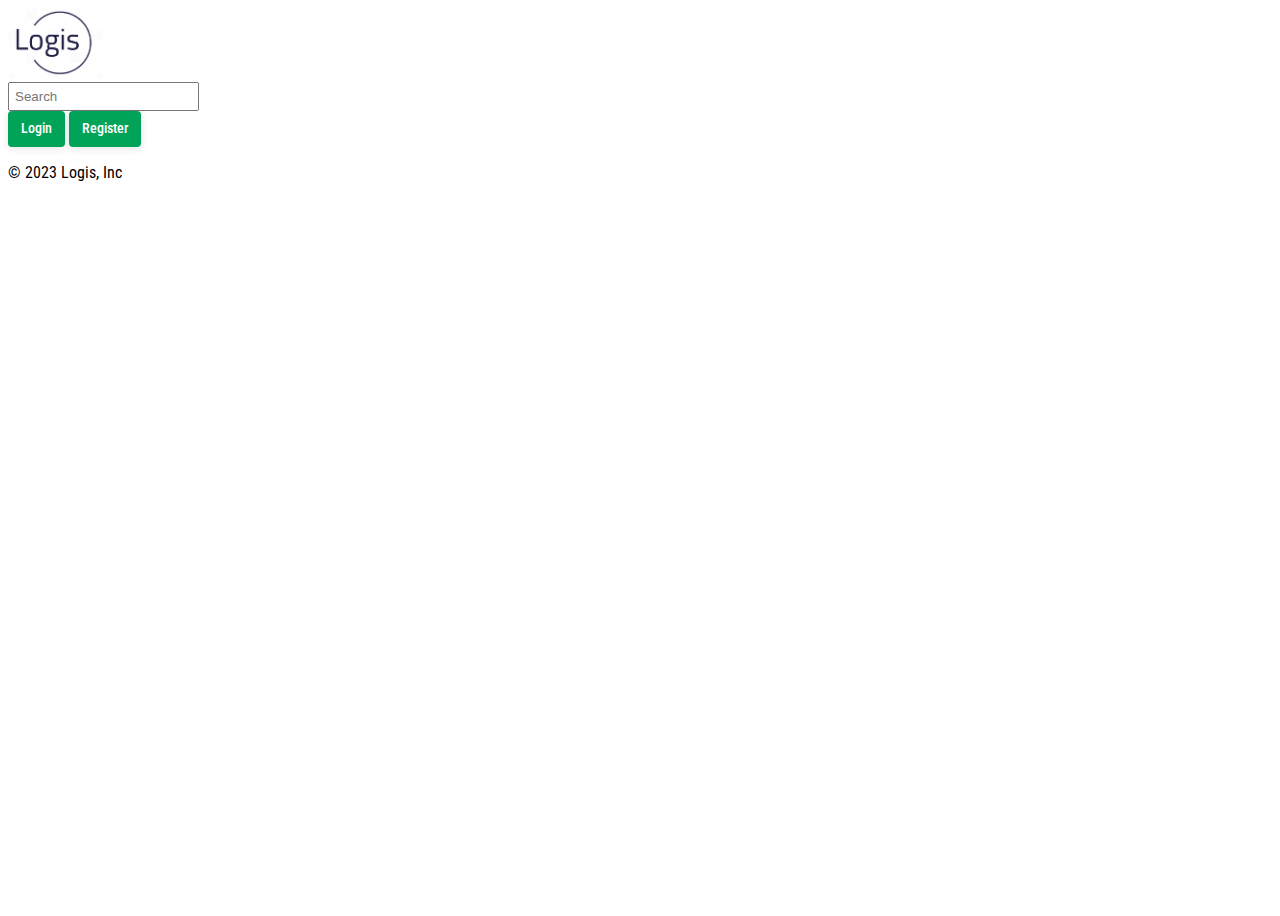
<file: site/index.html>
<!doctype html>
<html lang="en">

<head>
    <meta charset="utf-8">
    <meta name="viewport" content="width=device-width, initial-scale=1">
    <title>Logis</title>
    <link href="https://cdn.jsdelivr.net/npm/bootstrap@5.3.0/dist/css/bootstrap.min.css" rel="stylesheet"
        integrity="sha384-9ndCyUaIbzAi2FUVXJi0CjmCapSmO7SnpJef0486qhLnuZ2cdeRhO02iuK6FUUVM" crossorigin="anonymous">
    <link rel="stylesheet" href="assets/style.css">

</head>

<body>
    <div class="container">
        <header
            class="d-flex flex-wrap align-items-center justify-content-center justify-content-md-between py-3 mb-4 border-bottom">
            <div class="col-md-3 mb-2 mb-md-0">
                <!---png logo-->
                <a href="/" class="d-flex align-items-center col-md-3 mb-2 mb-md-0 text-dark text-decoration-none">
                    <img src="assets/logis.png" alt="logo" height="70" class="rounded-circle flex-shrink-0">
                </a>





            </div>

            <!--bootstrap 5.3 search input -->
            <div class="col-md-4 text-end">
                <input class="form-control shadow-none" type="text" placeholder="Search" aria-label="Search"
                    onchange="performSearch(this)">
            </div>




            <div class=" col-md-3 text-end">
                <button type="button" class="btn btn-success" onclick="openRoles()">Login</button>
                <button type="button" class="btn btn-success" onclick="openRoles()">Register</button>
            </div>
        </header>
    </div>


    <main>
        <div class="container">
            <div class="d-flex flex-column flex-md-row p-4 gap-4 py-md-5 align-items-center justify-content-center">
                <div class="list-group" id="searchResultsContainer">




                </div>
            </div>
        </div>


        <div class="album py-5 ">
            <div class="container">

                <div class="row row-cols-1 row-cols-sm-2 row-cols-md-3 g-3" id="listingPage">

                </div>
            </div>
        </div>

    </main>
    <footer class="py-3 my-4">

        <p class="text-center text-body-secondary">&copy; 2023 Logis, Inc
        </p>
    </footer>
    <script src="https://cdn.jsdelivr.net/npm/bootstrap@5.3.0/dist/js/bootstrap.bundle.min.js"
        integrity="sha384-geWF76RCwLtnZ8qwWowPQNguL3RmwHVBC9FhGdlKrxdiJJigb/j/68SIy3Te4Bkz"
        crossorigin="anonymous"></script>
</body>

</html>


<script>


    url = 'http://172.31.42.73:8000/'

    const openRoles = () => {
        //navigate to roles page
        window.location.href = 'roles.html'
    }

    // fetch /listings 

    fetch(url + 'listings')
        .then(response => response.json())
        .then(
            data => {
                console.log(data)
                listings = data

                // Get the container element where you want to display the listings
                const container = document.getElementById('listingPage');

                // Iterate over the listings array
                listings.forEach((listing) => {
                    // Check if the listing has at least one image
                    if (listing.images.length > 0) {
                        const imageUrl = "http://172.31.42.73:7000/" + listing.images[0].url; // Get the URL of the first image

                        // crop listing.description to 100 characters
                        listing.description = listing.description.substring(0, 200);

                        listing.description = listing.description + ' ...';


                        // Create the listing item element
                        const listingItem = document.createElement('div');
                        listingItem.classList.add('col');
                        listingItem.innerHTML = `
  <div class="card shadow-sm">
    <img src="${imageUrl}" class="card-img-top" alt="Listing Image">
    <div class="card-body">
      <p class="card-text listing-description">${listing.description}</p>
      <div class="d-flex justify-content-between align-items-center">
        <div class="btn-group">
          <a type="button" class="btn btn-sm btn-success" href="roles.html">View</a>
        </div>
        <small class="text-body-secondary listing-name">${listing.name}</small>
      </div>
    </div>
  </div>
`;

                        // Append the listing item to the container
                        container.appendChild(listingItem);
                    }
                });


            }
        )


    function performSearch(input) {
        // Retrieve the search query from the input element
        var query = input.value;
        console.log(query)

        var requestOptions = {
            method: 'GET',
            redirect: 'follow'
        };

        fetch("http://172.31.42.73:8000/search?query=" + query, requestOptions)
            .then(response => response.text())
            .then(result => {
                console.log(result)

                listings = JSON.parse(result)

                // Get the container element where you want to display the listings
                const parentElement = document.getElementById('searchResultsContainer');

                // Iterate over the listings array
                listings.forEach((listing) => {
                    // Create the <a> element
                    var anchorElement = document.createElement('a');
                    anchorElement.href = "roles.html";
                    anchorElement.className = 'list-group-item  list-group-item-action d-flex gap-3 py-3';
                    anchorElement.setAttribute('aria-current', 'true');

                    // Create the <img> element and set its attributes
                    var imageElement = document.createElement('img');
                    imageElement.src = 'assets/logis.png';
                    imageElement.alt = 'twbs';
                    imageElement.width = '65';
                    imageElement.height = '50';
                    imageElement.className = 'rounded-circle flex-shrink-0';

                    // Create the <div> element to hold the text content
                    var contentDiv = document.createElement('div');
                    contentDiv.className = 'd-flex gap-2 w-100 justify-content-between';

                    // Create the <div> element for business name and description
                    var textDiv = document.createElement('div');

                    // Create the <h6> element for the business name
                    var nameElement = document.createElement('h6');
                    nameElement.className = 'mb-0 business-name';
                    nameElement.textContent = listing.name;

                    // Create the <p> element for the business description
                    var descriptionElement = document.createElement('p');
                    descriptionElement.className = 'mb-0 opacity-75 business-description';

                    // crop listing.description to 100 characters
                    listing.description = listing.description.substring(0, 100);

                    listing.description = listing.description + ' ...';

                    descriptionElement.textContent = listing.description;

                    // Append the name and description elements to the text div
                    textDiv.appendChild(nameElement);
                    textDiv.appendChild(descriptionElement);

                    // Append the image element and text div to the content div
                    contentDiv.appendChild(imageElement);
                    contentDiv.appendChild(textDiv);

                    // Append the content div to the anchor element
                    anchorElement.appendChild(contentDiv);

                    // Append the anchor element to the parent element
                    parentElement.appendChild(anchorElement);
                });

            })
            .catch(error => console.log('error', error));

    }





</script>
</file>
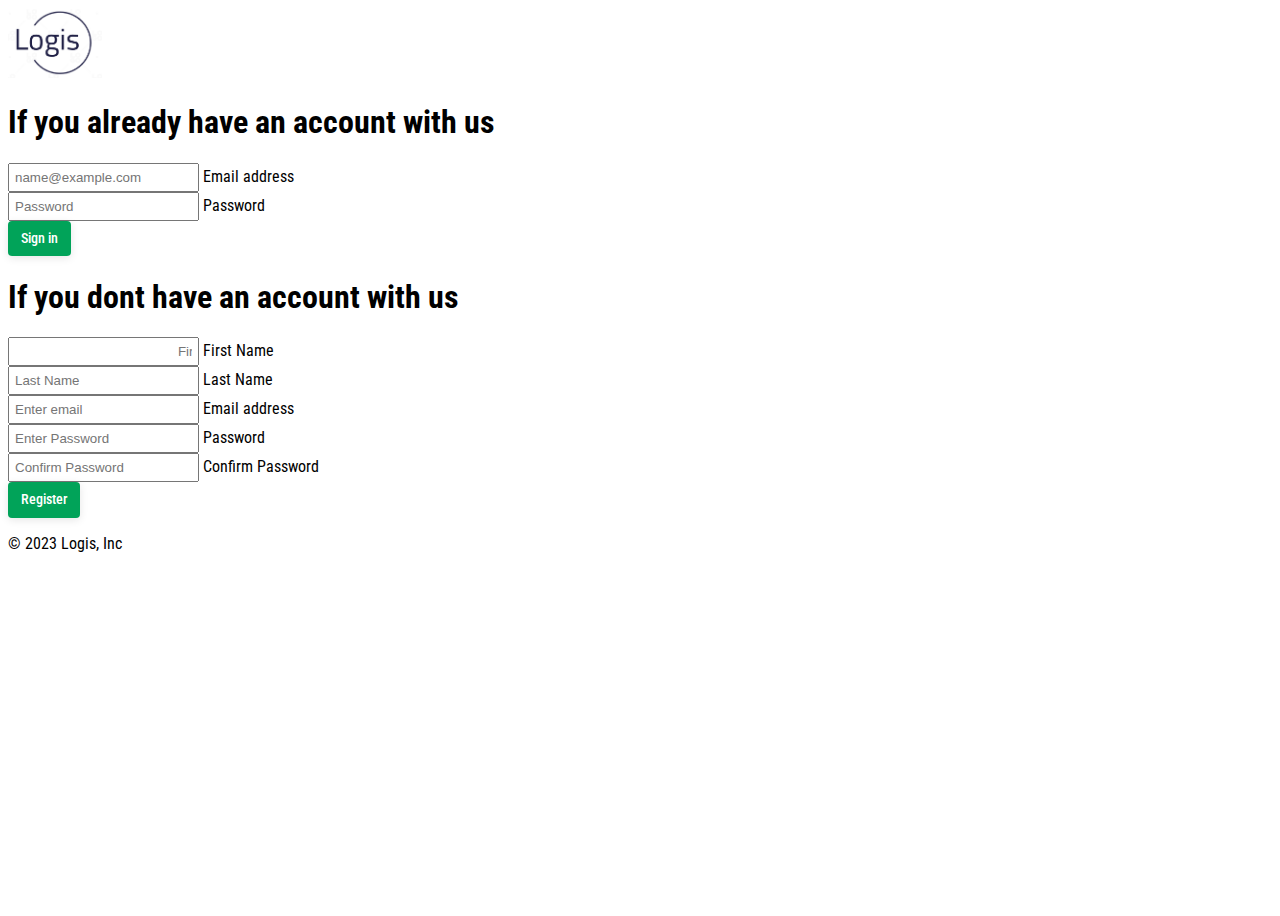
<file: site/accounts.html>
<!doctype html>
<html lang="en">

<head>
    <meta charset="utf-8">
    <meta name="viewport" content="width=device-width, initial-scale=1">
    <title>Bootstrap demo</title>
    <link href="https://cdn.jsdelivr.net/npm/bootstrap@5.3.0/dist/css/bootstrap.min.css" rel="stylesheet"
        integrity="sha384-9ndCyUaIbzAi2FUVXJi0CjmCapSmO7SnpJef0486qhLnuZ2cdeRhO02iuK6FUUVM" crossorigin="anonymous">
        <link rel="stylesheet" href="assets/style.css">

</head>

<body>
    <div class="container">
        <header
            class="d-flex flex-wrap align-items-center justify-content-center justify-content-md-between py-3 mb-4 border-bottom">
            <div class="col-md-3 mb-2 mb-md-0">
                <!---png logo-->
                <a href="/" class="d-flex align-items-center col-md-3 mb-2 mb-md-0 text-dark text-decoration-none">
                    <img src="assets/logis.png" alt="logo" height="70" class="rounded-circle flex-shrink-0">
                </a>



            </div>



        </header>
    </div>



    <main class="form-signin w-100 m-auto">
        <div class="container">

            <div class="row align-items-md-stretch">
                <div class="col-md-6">
                    <div class="h-100 p-5 bg-body-tertiary border rounded-3">
                        <form>

                            <h1 class="h5 mb-3 fw-normal">If you already have an account with us</h1>

                            <div class="form-floating">
                                <input type="email" class="form-control" id="loginEmail" placeholder="name@example.com">
                                <label for="loginEmail">Email address</label>
                            </div>
                            <div class="form-floating">
                                <input type="password" class="form-control" id="loginPassword" placeholder="Password">
                                <label for="loginPassword">Password</label>
                            </div>


                            <input class="btn btn-success w-100" type="button" onclick="loginUser()"
                                value="Sign in"></input>
                        </form>
                    </div>
                </div>
                <div class="col-md-6">
                    <div class="h-100 p-5 bg-body-tertiary border rounded-3">
                        <form>

                            <h1 class="h3 mb-3 fw-normal">If you dont have an account with us</h1>

                            <!--first name, last name , email , password , password-->
                            <div class="row">
                                <div class="col">
                                    <div class="form-floating">
                                        <input type="text" class="form-control" id="registerFirstName" placeholder="
                                            First Name">
                                        <label for="registerFirstName">First Name</label>
                                    </div>
                                </div>
                                <div class="col">
                                    <div class="form-floating">
                                        <input type="text" class="form-control" id="registerLastName"
                                            placeholder="Last Name">
                                        <label for="registerLastName">Last Name</label>
                                    </div>
                                </div>
                            </div>
                            <div class="form-floating">
                                <input type="email" class="form-control" id="registerEmail" placeholder="Enter email">
                                <label for="registerEmail">Email address</label>
                            </div>
                            <div class="form-floating">
                                <input type="password" class="form-control" id="registerPassword"
                                    placeholder="Enter Password">
                                <label for="registerPassword">Password</label>

                            </div>
                            <div class="form-floating">
                                <input type="password" class="form-control" id="confirmPassword"
                                    placeholder="Confirm Password">
                                <label for="confirmPassword">Confirm Password</label>
                            </div>


                            <input class="btn btn-success w-100 " type="button" onclick="registerUser()"
                                value="Register"></input>
                        </form>
                    </div>
                </div>
            </div>
        </div>


            <footer class="py-3 my-4">
                
                <p class="text-center text-body-secondary">&copy; 2023 Logis, Inc
</p>
            </footer>
        
        <script src="https://cdn.jsdelivr.net/npm/bootstrap@5.3.0/dist/js/bootstrap.bundle.min.js"
            integrity="sha384-geWF76RCwLtnZ8qwWowPQNguL3RmwHVBC9FhGdlKrxdiJJigb/j/68SIy3Te4Bkz"
            crossorigin="anonymous"></script>
        <script src="https://code.jquery.com/jquery-3.7.0.min.js"
            integrity="sha256-2Pmvv0kuTBOenSvLm6bvfBSSHrUJ+3A7x6P5Ebd07/g=" crossorigin="anonymous"></script>
</body>

</html>


<script>

    url = 'http://172.31.42.73:8000/'
    // get login form values

    const loginUser = () => {


        let email = document.getElementById('loginEmail').value;
        let password = document.getElementById('loginPassword').value;



       

        var myHeaders = new Headers();
        myHeaders.append("Content-Type", "application/json");

        var raw = JSON.stringify({
            "email": email,
            "password": password
        });

        var requestOptions = {
            method: 'POST',
            headers: myHeaders,
            body: raw,
            redirect: 'follow'
        };

        fetch(url + "auth", requestOptions)
            .then(response => response.text())
            .then(result => {
                console.log(result)
                if (result){
                    alert('login successful');
                    // store result to local storage {"id":"d8a3ce3c4cc74c58903e76739cda502a","firstName":"Muna","lastName":"Bedan","email":"m@gmail.com","role":"owner"}
                    
                    localStorage.setItem('user', result);

                    // check user role and redirect to appropriate page
                    let user = JSON.parse(result);
                    if (user.role == 'owner'){
                        window.location.href = 'owner.html';}
                    else if (user.role == 'client'){
                        window.location.href = 'home.html';}
                    
                    


                }else{
                    alert('login failed');
                }
            })
            .catch(error => console.log('error', error));
    };




    // get register form values

    const registerUser = () => {

        let firstName = document.getElementById('registerFirstName').value;
        let lastName = document.getElementById('registerLastName').value;
        let email = document.getElementById('registerEmail').value;
        let password = document.getElementById('registerPassword').value;
        let confirmPassword = document.getElementById('confirmPassword').value;
        let role = localStorage.getItem('role');

        if (confirmPassword != password) {
            alert('passwords do not match');
        } else {

            // fetch request to register user and wait for response
            var myHeaders = new Headers();
            myHeaders.append("Content-Type", "application/json");

            var raw = JSON.stringify({
                "firstName": firstName,
                "lastName": lastName,
                "email": email,
                "password": password,
                "role": role
            });

            var requestOptions = {
                method: 'POST',
                headers: myHeaders,
                body: raw,
                redirect: 'follow'
            };

            fetch(url + 'user', requestOptions)
                .then(response => response.text())
                .then(result => {
                    console.log(result)
                    if (result) {
                        alert('user created successfully');
                    } else {
                        alert('user creation failed');
                    }
                }
                )
                .catch(error => console.log('error', error));

        }





    }

</script>
</file>
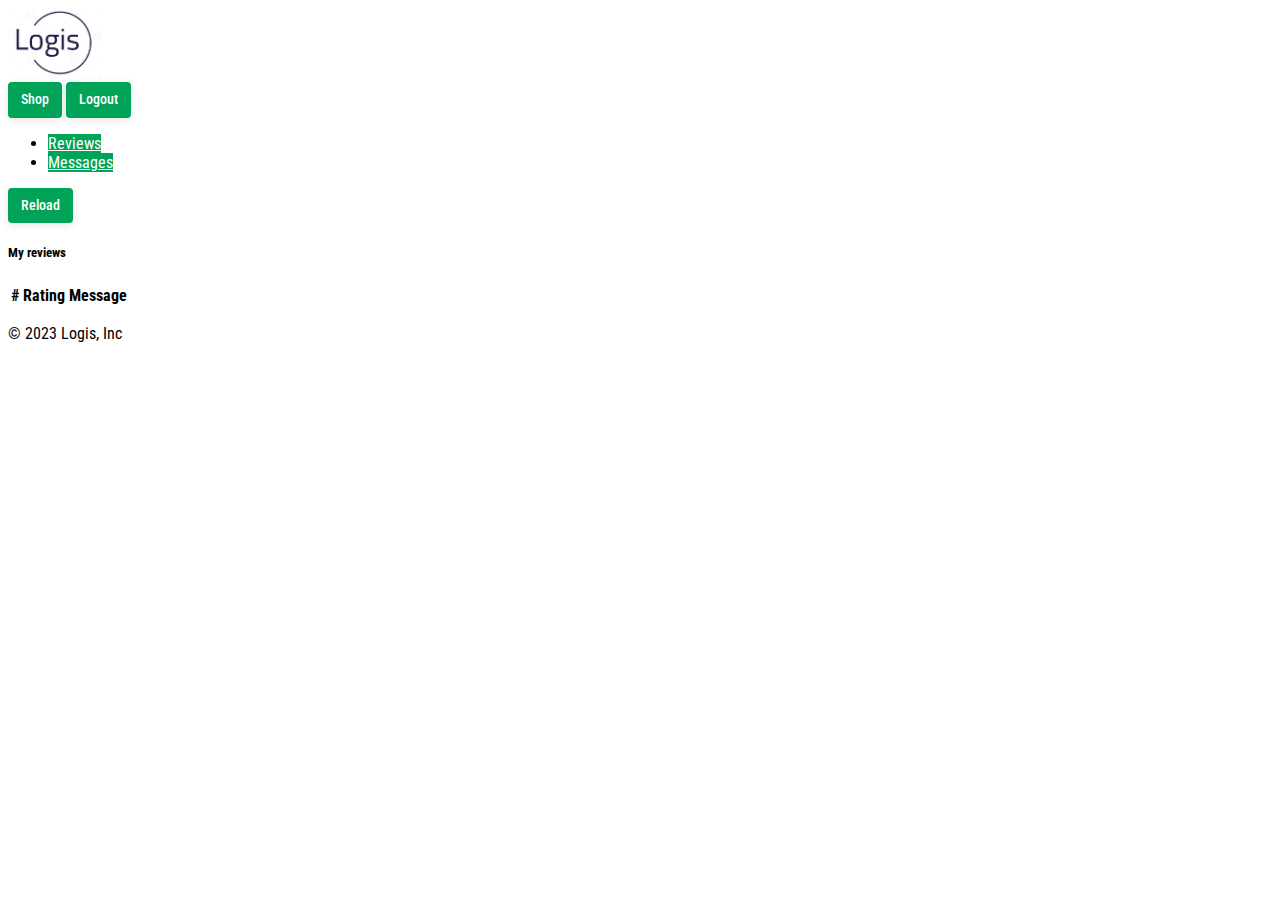
<file: site/client.html>
<!doctype html>
<html lang="en">

<head>
  <meta charset="utf-8">
  <meta name="viewport" content="width=device-width, initial-scale=1">
  <title>Owner</title>
  <link href="https://cdn.jsdelivr.net/npm/bootstrap@5.3.0/dist/css/bootstrap.min.css" rel="stylesheet"
    integrity="sha384-9ndCyUaIbzAi2FUVXJi0CjmCapSmO7SnpJef0486qhLnuZ2cdeRhO02iuK6FUUVM" crossorigin="anonymous">
  <link rel="stylesheet" href="assets/vendor/simple-datatables/style.css">
  <link rel="stylesheet" href="assets/style.css">

</head>

<body>
  <div class="container">
    <header
      class="d-flex flex-wrap align-items-center justify-content-center justify-content-md-between py-3 mb-4 border-bottom">
      <div class="col-md-3 mb-2 mb-md-0">
        <!---png logo-->
                <a href="/" class="d-flex align-items-center col-md-3 mb-2 mb-md-0 text-dark text-decoration-none">
                    <img src="assets/logis.png" alt="logo" height="70" class="rounded-circle flex-shrink-0">
                </a>



      </div>
      <div class="col-md-4 text-end">

      <button type="button" class="btn btn-success" onclick="openShop()">Shop</button>
      <button type="button" class="btn btn-success" onclick="logout()">Logout</button>
      </div>


    </header>
  </div>



  <main>
    <div class="container">
      <div class="row">
        <div class="col-md-4">
          <ul class="nav nav-pills flex-column mb-auto" id="navList">
            <li class="nav-item">
              <a href="#" class="nav-link a active">Reviews</a>
            </li>
            <li>
              <a href="#" class="nav-link b">Messages</a>
            </li>

          </ul>
        </div>

        <div class="col-md-8">



          <div class="container" id="viewReviewsPage" >
            <div class="card">
              <div class="card-body">
                <input class="btn btn-success w-10 float-end" type="button" onclick="viewReviews()" value="Reload"></input>
                <h5 class="card-title">My reviews</h5>



                <!-- Default Table -->
                <table class="table">
                  <thead>
                    <tr>
                      <th scope="col">#</th>
                      <th scope="col">Rating</th>
                      <th scope="col">Message</th>


                    </tr>
                  </thead>
                  <tbody id="reviewsTable">

                  </tbody>
                </table>
                <!-- End Default Table Example -->
              </div>
            </div>

            
          </div>

          <div class="container" id="viewOrdersPage" style="display: none;">
            <div class="card">
              <div class="card-body">
                <input class="btn btn-success w-10 float-end" type="button" onclick="viewOrders()" value="Reload"></input>
                <h5 class="card-title">My messages</h5>



                <!-- Default Table -->
                <table class="table">
                  <thead>
                    <tr>
                      <th scope="col">#</th>
                      <th scope="col">Status</th>
                      <th scope="col">Created At</th>
                      <th scope="col">Message</th>


                    </tr>
                  </thead>
                  <tbody id="ordersTable">

                  </tbody>
                </table>
                <!-- End Default Table Example -->
              </div>
            </div>

          </div>

        </div>
      </div>


  </main>

    <footer class="footer py-3 my-4">
       
      <p class="text-center text-body-secondary">&copy; 2023 Logis, Inc
</p>
  </div>
  <script src="https://cdn.jsdelivr.net/npm/bootstrap@5.3.0/dist/js/bootstrap.bundle.min.js"
    integrity="sha384-geWF76RCwLtnZ8qwWowPQNguL3RmwHVBC9FhGdlKrxdiJJigb/j/68SIy3Te4Bkz"
    crossorigin="anonymous"></script>
  <script src="assets/vendor/simple-datatables/simple-datatables.js"></script>

</body>

</html>


<script>

  url = 'http://172.31.42.73:8000/'

  let user = JSON.parse(localStorage.getItem("user"));
  console.log(user);


  // Get the navigation items
  const navItems = document.querySelectorAll("#navList .nav-link");
  const viewOrdersPage = document.getElementById("viewOrdersPage");
  const viewReviewsPage = document.getElementById("viewReviewsPage");

  // Add click event listener to each navigation item
  navItems.forEach((item) => {
    item.addEventListener("click", (event) => {
      // Remove active class from all navigation items
      navItems.forEach((navItem) => {
        navItem.classList.remove("active");
      });

      // Add active class to the clicked navigation item
      event.target.classList.add("active");
   


      // Hide all pages

      viewReviewsPage.style.display = "none";
      viewOrdersPage.style.display = "none";

      // Show the page that matches the clicked navigation item
      if (event.target.classList.contains("a")) {
        viewReviewsPage.style.display = "block";
      } else if (event.target.classList.contains("b")) {
        viewOrdersPage.style.display = "block";
      }

    });
  });



  function viewOrders() {

    var requestOptions = {
      method: 'GET',
      redirect: 'follow'
    };

    fetch(url + `orders?customer_id=${user.id}`, requestOptions)
      .then(response => response.text())
      .then(result => {
        console.log(result)
        orders = JSON.parse(result)
        console.log(orders)

        var table = document.getElementById("ordersTable");
        table.innerHTML = ""
        orders.forEach((order, index) => {
          var row = table.insertRow(-1);
          var cell1 = row.insertCell(0);
          var cell2 = row.insertCell(1);
          var cell3 = row.insertCell(2);
          var cell4 = row.insertCell(3);

          cell1.innerHTML = index;
          cell2.innerHTML = order.status;
          cell3.innerHTML = order.createdAt;
          cell4.innerHTML = order.message;

        });

      })
      .catch(error => console.log('error', error));
  }

  function viewReviews() {

    var requestOptions = {
      method: 'GET',
      redirect: 'follow'
    };

    fetch(url + `reviews?customer_id=${user.id}`, requestOptions)
      .then(response => response.text())
      .then(result => {
        console.log(result)
        reviews = JSON.parse(result)
        console.log(reviews)

        var table = document.getElementById("reviewsTable");
        table.innerHTML = ""
        reviews.forEach((review, index) => {
          var row = table.insertRow(-1);
          var cell1 = row.insertCell(0);
          var cell2 = row.insertCell(1);
          var cell3 = row.insertCell(2);
          var cell4 = row.insertCell(3);

          cell1.innerHTML = index;
          cell2.innerHTML = review.rating;
          cell3.innerHTML = review.message;


        });

      })
      .catch(error => console.log('error', error));
  }

  viewReviews()
  viewOrders()
  
  function logout() {
    localStorage.removeItem("user")
    window.location.href = "index.html"
  }

  function openShop() {
    window.location.href = "home.html"
  }
</script>
</file>
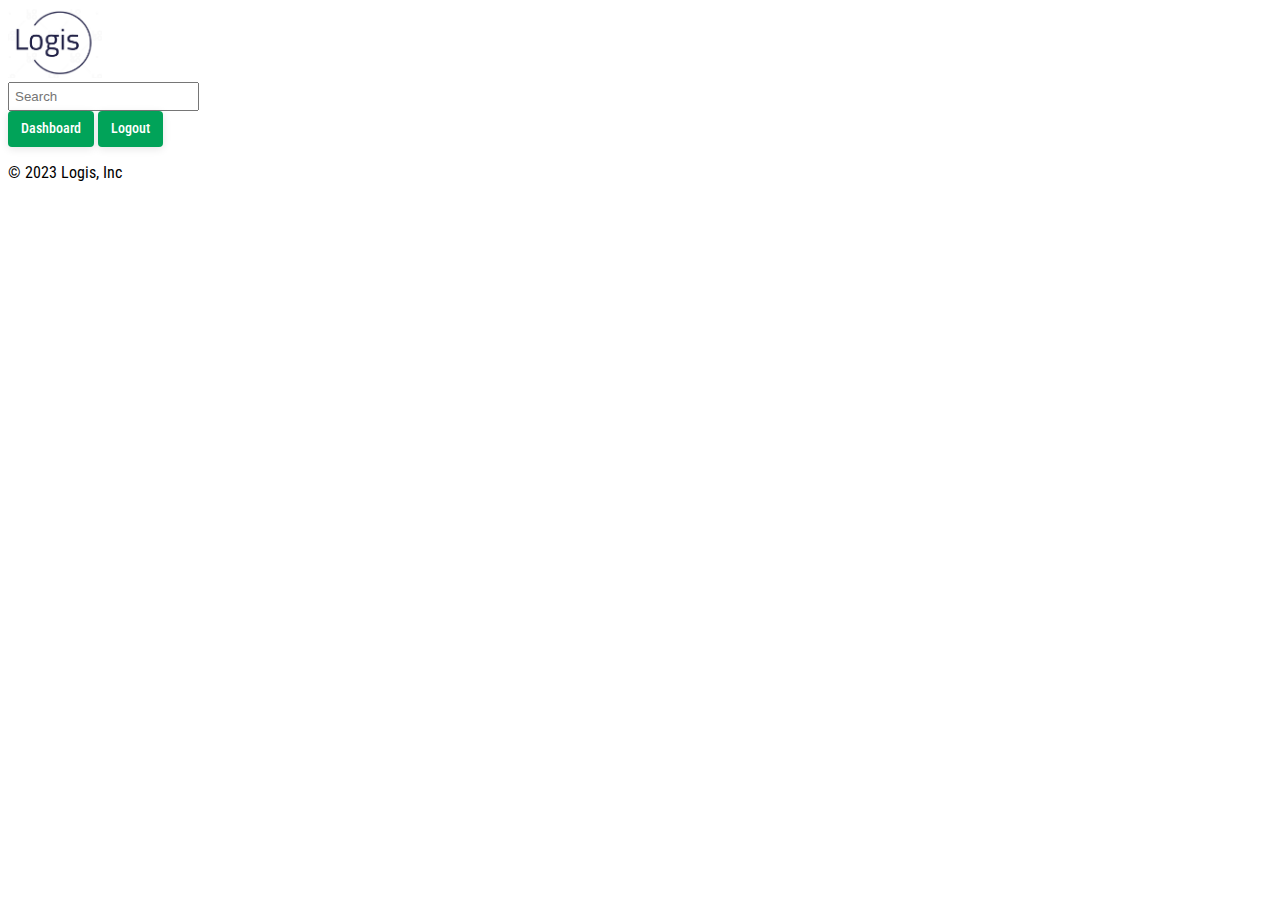
<file: site/home.html>
<!doctype html>
<html lang="en">

<head>
    <meta charset="utf-8">
    <meta name="viewport" content="width=device-width, initial-scale=1">
    <title>Logis</title>
    <link href="https://cdn.jsdelivr.net/npm/bootstrap@5.3.0/dist/css/bootstrap.min.css" rel="stylesheet"
        integrity="sha384-9ndCyUaIbzAi2FUVXJi0CjmCapSmO7SnpJef0486qhLnuZ2cdeRhO02iuK6FUUVM" crossorigin="anonymous">
    <link rel="stylesheet" href="assets/style.css">

</head>

<body>
    <div class="container">
        <header
            class="d-flex flex-wrap align-items-center justify-content-center justify-content-md-between py-3 mb-4 border-bottom">
            <div class="col-md-3 mb-2 mb-md-0">
                <!---png logo-->
                <a href="/" class="d-flex align-items-center col-md-3 mb-2 mb-md-0 text-dark text-decoration-none">
                    <img src="assets/logis.png" alt="logo" height="70" class="rounded-circle flex-shrink-0">
                </a>



            </div>
            <!--bootstrap 5.3 search input -->
            <div class="col-md-4 text-end">
                <input class="form-control shadow-none" type="text" placeholder="Search" aria-label="Search"
                    onchange="performSearch(this)">
            </div>





            <div class="col-md-3 text-end">
                <button type="button" class="btn btn-success" onclick="openDashboard()">Dashboard</button>
                <button type="button" class="btn btn-success" onclick="logout()">Logout</button>

            </div>
        </header>
    </div>


    <main>
        <div class="container">
            <div class="d-flex flex-column flex-md-row p-4 gap-4 py-md-5 align-items-center justify-content-center">
                <div class="list-group" id="searchResultsContainer">




                </div>
            </div>
        </div>



        <div class="album py-5 bg-body-tertiary">
            <div class="container">

                <div class="row row-cols-1 row-cols-sm-2 row-cols-md-3 g-3" id="listingPage">

                </div>
            </div>
        </div>

    </main>
    <footer class="py-3 my-4">

        <p class="text-center text-body-secondary">&copy; 2023 Logis, Inc
        </p>
    </footer>
    <script src="https://cdn.jsdelivr.net/npm/bootstrap@5.3.0/dist/js/bootstrap.bundle.min.js"
        integrity="sha384-geWF76RCwLtnZ8qwWowPQNguL3RmwHVBC9FhGdlKrxdiJJigb/j/68SIy3Te4Bkz"
        crossorigin="anonymous"></script>
</body>

</html>


<script>


    url = 'http://172.31.42.73:8000/'

    function logout() {
        localStorage.removeItem("user")
        window.location.href = "index.html"
    }

    function openDashboard() {
        window.location.href = "client.html"
    }
    // fetch /listings 

    fetch(url + 'listings')
        .then(response => response.json())
        .then(
            data => {
                console.log(data)
                listings = data

                // Get the container element where you want to display the listings
                const container = document.getElementById('listingPage');

                // Iterate over the listings array
                listings.forEach((listing) => {
                    // Check if the listing has at least one image
                    if (listing.images.length > 0) {
                        const imageUrl = "http://172.31.42.73:7000/" + listing.images[0].url; // Get the URL of the first image

                        // Create the listing item element
                        const listingItem = document.createElement('div');
                        listingItem.classList.add('col');

                        // crop listing.description to 100 characters
                        listing.description = listing.description.substring(0, 200);

                        listing.description = listing.description + ' ...';

                        listingItem.innerHTML = `
  <div class="card shadow-sm">
    <img src="${imageUrl}" class="card-img-top" alt="Listing Image">
    <div class="card-body">
      <p class="card-text listing-description">${listing.description}</p>
      <div class="d-flex justify-content-between align-items-center">
        <div class="btn-group">
          <a type="button" class="btn btn-sm btn-success" href="item.html?itemId=${listing.id}">View</a>
        </div>
        <small class="text-body-secondary listing-name">${listing.name}</small>
      </div>
    </div>
  </div>
`;

                        // Append the listing item to the container
                        container.appendChild(listingItem);
                    }
                });


            }
        )



    function performSearch(input) {
        // Retrieve the search query from the input element
        var query = input.value;
        console.log(query)

        var requestOptions = {
            method: 'GET',
            redirect: 'follow'
        };

        fetch("http://172.31.42.73:8000/search?query=" + query, requestOptions)
            .then(response => response.text())
            .then(result => {
                console.log(result)

                listings = JSON.parse(result)

                // Get the container element where you want to display the listings
                const parentElement = document.getElementById('searchResultsContainer');

                // Iterate over the listings array
                listings.forEach((listing) => {
                    // Create the <a> element
                    var anchorElement = document.createElement('a');
                    anchorElement.href = "roles.html";
                    anchorElement.className = 'list-group-item  list-group-item-action d-flex gap-3 py-3';
                    anchorElement.setAttribute('aria-current', 'true');

                    // Create the <img> element and set its attributes
                    var imageElement = document.createElement('img');
                    imageElement.src = 'assets/logis.png';
                    imageElement.alt = 'twbs';
                    imageElement.width = '65';
                    imageElement.height = '50';
                    imageElement.className = 'rounded-circle flex-shrink-0';

                    // Create the <div> element to hold the text content
                    var contentDiv = document.createElement('div');
                    contentDiv.className = 'd-flex gap-2 w-100 justify-content-between';

                    // Create the <div> element for business name and description
                    var textDiv = document.createElement('div');

                    // Create the <h6> element for the business name
                    var nameElement = document.createElement('h6');
                    nameElement.className = 'mb-0 business-name';
                    nameElement.textContent = listing.name;

                    // Create the <p> element for the business description
                    var descriptionElement = document.createElement('p');
                    descriptionElement.className = 'mb-0 opacity-75 business-description';

                    // crop listing.description to 100 characters
                    listing.description = listing.description.substring(0, 100);

                    listing.description = listing.description + ' ...';

                    descriptionElement.textContent = listing.description;

                    // Append the name and description elements to the text div
                    textDiv.appendChild(nameElement);
                    textDiv.appendChild(descriptionElement);

                    // Append the image element and text div to the content div
                    contentDiv.appendChild(imageElement);
                    contentDiv.appendChild(textDiv);

                    // Append the content div to the anchor element
                    anchorElement.appendChild(contentDiv);

                    // Append the anchor element to the parent element
                    parentElement.appendChild(anchorElement);
                });

            })
            .catch(error => console.log('error', error));

    }







</script>
</file>
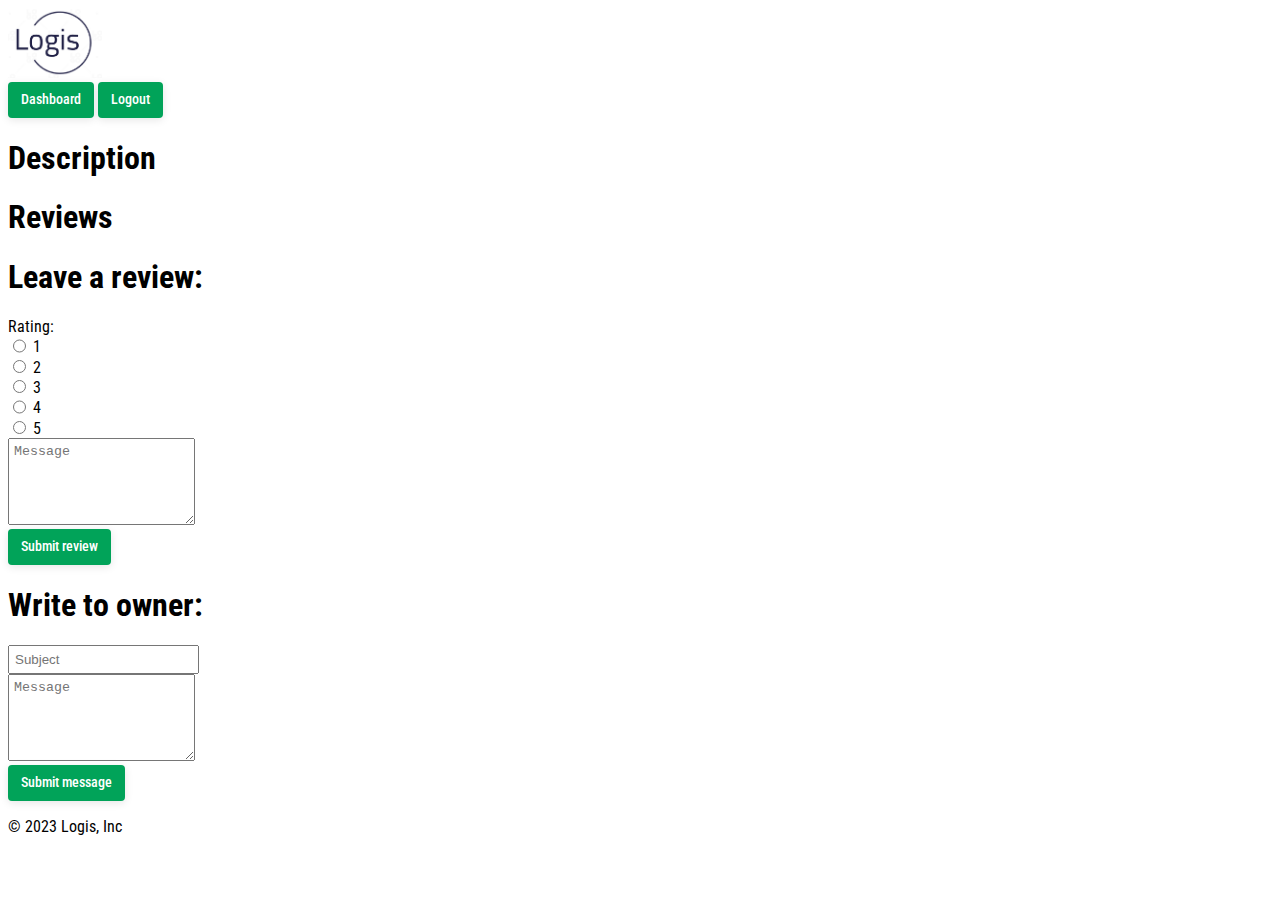
<file: site/item.html>
<!doctype html>
<html lang="en">

<head>
    <meta charset="utf-8">
    <meta name="viewport" content="width=device-width, initial-scale=1">
    <title>Bootstrap demo</title>
    <link href="https://cdn.jsdelivr.net/npm/bootstrap@5.3.0/dist/css/bootstrap.min.css" rel="stylesheet"
        integrity="sha384-9ndCyUaIbzAi2FUVXJi0CjmCapSmO7SnpJef0486qhLnuZ2cdeRhO02iuK6FUUVM" crossorigin="anonymous">
        <link rel="stylesheet" href="assets/style.css">

</head>

<body>
    <div class="container">
        <header
            class="d-flex flex-wrap align-items-center justify-content-center justify-content-md-between py-3 mb-4 border-bottom">
            <div class="col-md-3 mb-2 mb-md-0">
                <!---png logo-->
                <a href="/" class="d-flex align-items-center col-md-3 mb-2 mb-md-0 text-dark text-decoration-none">
                    <img src="assets/logis.png" alt="logo" height="70" class="rounded-circle flex-shrink-0">
                </a>


            </div>


            <div class="col-md-3 text-end">
                <button type="button" class="btn btn-success" onclick="openDashboard()">Dashboard</button>

                <button type="button" class="btn btn-success" onclick="logout()">Logout</button>

            </div>
        </header>
    </div>



    <main>
        <div class="container px-4 py-5" id="custom-cards">
            <h2 class="pb-2 border-bottom business-name"></h2>

            <div class="row row-cols-1 row-cols-lg-3 align-items-stretch g-4 py-5 business-images">

            </div>

            <div class="container">
                <div class="row ">
                    <div class="col-md-6">
                        <h1 class="h3 mb-3 fw-normal">Description</h1>

                        <p class="business-description"></p>

                    </div>
                    <div class="col-md-6" >
                        <h1 class="h3 mb-3 fw-normal">Reviews</h1>
                        <div id="reviewsContainer">
                            
                        </div>

                    </div>
                </div>
            </div>
        </div>

        <div class="container">
            <div class="row h-100 p-5 bg-body-tertiary border rounded-3">
                <div class="col-md-6">
                    <form role="form">

                        <h1 class="h3 mb-3 fw-normal">Leave a review:</h1>



                        <div class="form-group justify-content-center">
                            <div class="form-check form-check-inline">
                                <label class="form-check-label">Rating:</label>
                            </div>
                            <div class="form-check form-check-inline">
                                <input class="form-check-input" type="radio" name="inlineRadioOptions" id="inlineRadio1"
                                    value="1" style="height: 1em !important;">
                                <label class="form-check-label" for="inlineRadio1">1</label>
                            </div>
                            <div class="form-check form-check-inline">
                                <input class="form-check-input" type="radio" name="inlineRadioOptions" id="inlineRadio2"
                                    value="2" style="height: 1em !important;">
                                <label class="form-check-label" for="inlineRadio2">2</label>
                            </div>
                            <div class="form-check form-check-inline">
                                <input class="form-check-input" type="radio" name="inlineRadioOptions" id="inlineRadio3"
                                    value="3" style="height: 1em !important;">
                                <label class="form-check-label" for="inlineRadio3">3</label>
                            </div>
                            <div class="form-check form-check-inline">
                                <input class="form-check-input" type="radio" name="inlineRadioOptions" id="inlineRadio4"
                                    value="4" style="height: 1em !important;">
                                <label class="form-check-label" for="inlineRadio4">4</label>
                            </div>
                            <div class="form-check form-check-inline">
                                <input class="form-check-input" type="radio" name="inlineRadioOptions" id="inlineRadio5"
                                    value="5" style="height: 1em !important;">
                                <label class="form-check-label" for="inlineRadio5">5</label>
                            </div>

                        </div>


                        <div class="form-group mt-3">
                            <textarea class="form-control" name="message" rows="5" placeholder="Message" required
                                id="comment"></textarea>
                        </div>

                        <input class="btn btn-success w-100" type="button" onclick="createReview()"
                            value="Submit review"></input>

                    </form>

                </div>

                <div class="col-md-6">
                    <form role="form">
                        <h1 class="h3 mb-3 fw-normal">Write to owner:</h1>


                        <div class="form-group mt-3">
                            <input type="text" class="form-control" name="subject" id="subject" placeholder="Subject"
                                required>
                        </div>
                        <div class="form-group mt-3">
                            <textarea class="form-control" name="message" rows="5" placeholder="Message" id="message"
                                required></textarea>
                        </div>

                        <input class="btn btn-success w-100" type="button" onclick="createMessage()"
                            value="Submit message"></input>
                    </form>





                </div>
            </div>

        </div>
    </main>

        <footer class="footer py-3 my-4">
          
            <p class="text-center text-body-secondary">&copy; 2023 Logis, Inc
</p>
        </footer>
    <script src="https://cdn.jsdelivr.net/npm/bootstrap@5.3.0/dist/js/bootstrap.bundle.min.js"
        integrity="sha384-geWF76RCwLtnZ8qwWowPQNguL3RmwHVBC9FhGdlKrxdiJJigb/j/68SIy3Te4Bkz"
        crossorigin="anonymous"></script>
</body>

</html>


<script>

    function logout() {
        localStorage.removeItem("user")
        window.location.href = "index.html"
    }
    // get listing item
    // get itemId http://172.31.42.73:5500/site/item.html?itemId=dd05434f-b116-45ca-a0f8-91c957ba3f76

    // Get the listing ID from the query parameters

    let url = new URL(window.location.href);
    const listingId = url.searchParams.get('itemId');
    console.log(listingId);

    let user = JSON.parse(localStorage.getItem("user"));
    console.log(user);

    url = 'http://172.31.42.73:8000/'





    // Make a GET request to fetch the listing item
    fetch(url + `listings/${listingId}`)
        .then(response => response.json())
        .then(listing => {
            // Handle the response data
            console.log(listing);


            // Update your UI or perform further operations with the listing item


            // Get the container element
            const container = document.getElementById('custom-cards');

            // Set the business name
            const businessName = container.querySelector('.business-name');
            businessName.textContent = listing.name;

            // Create card elements for each image
            const imagesContainer = container.querySelector('.business-images');
            listing.images.forEach((image) => {
                const cardCol = document.createElement('div');
                cardCol.className = 'col';

                const card = document.createElement('div');
                card.className = 'card card-cover h-100 overflow-hidden text-bg-dark rounded-4 shadow-lg';

                // create image and add to card
                const cardImage = document.createElement('img');

                cardImage.src = `http://172.31.42.73:7000/${image.url}`;
                card.appendChild(cardImage);

                cardCol.appendChild(card);
                imagesContainer.appendChild(cardCol);
            });

            // Set the business description
            const businessDescription = container.querySelector('.business-description');
            businessDescription.textContent = listing.description;
        })
        .catch(error => {
            // Handle any errors that occurred during the request
            console.error('Error:', error);
        });


    function getReviews(reviews) {

        var requestOptions = {
            method: 'GET',
            redirect: 'follow'
        };

        fetch(`http://172.31.42.73:8000/reviews?listing_id=${listingId}`, requestOptions)
            .then(response => response.text())
            .then(result => {

                console.log(result)
                reviews = JSON.parse(result)

                reviews.forEach(
                    review => {
                        console.log(review)
                        const stars = '<img src="assets/star-fill.svg"></img>'.repeat(review.rating);

                        const ratingHTML = `
                    
                            <div class="rating-item">
                            <div class="stars">
                            ${stars}
                            </div>
                            <p>
                            ${review.message}
                            </p>
                            </div>
                        `;

                        const reviewsContainer = document.getElementById('reviewsContainer');
                        reviewsContainer.innerHTML += ratingHTML;
                    }
                )
            })
            .catch(error => console.log('error', error));




    }

    getReviews()

    function createReview() {
        // if message and rating is empty return 

        if (document.getElementById("comment").value == "" || document.querySelector('input[name="inlineRadioOptions"]:checked').value == "") {
            alert("Please fill in all fields")
            return
        }


        var requestOptions = {
            method: 'GET',
            redirect: 'follow'
        };


        fetch(url + "uuid?num=" + 1, requestOptions)
            .then(response => response.text())
            .then(result => {
                console.log(result)

                uuids = JSON.parse(result)

                const data = {
                    "id": uuids[0],
                    "listingId": listingId,
                    "customerId": user.id,
                    "rating": document.querySelector('input[name="inlineRadioOptions"]:checked').value,
                    "message": document.getElementById("comment").value,
                }

                console.log(data)

                var myHeaders = new Headers();
                myHeaders.append("Content-Type", "application/json");

                var raw = JSON.stringify(data);

                var requestOptions = {
                    method: 'POST',
                    headers: myHeaders,
                    body: raw,
                    redirect: 'follow'
                };

                fetch("http://172.31.42.73:8000/reviews", requestOptions)
                    .then(response => response.text())
                    .then(result => {
                        alert("Review sent successfully")
                        // refresh page
                        window.location.href = "item.html?itemId=" + listingId

                        console.log(result)
                    })
                    .catch(error => console.log('error', error));

            }
            )



    }

    function createMessage() {
        // if message and rating is empty return 

        if (document.getElementById("subject").value == "" || document.getElementById("message").value == "") {
            alert("Please fill in all fields")
            return
        }
        var requestOptions = {
            method: 'GET',
            redirect: 'follow'
        };


        fetch(url + "uuid?num=" + 1, requestOptions)
            .then(response => response.text())
            .then(result => {
                console.log(result)

                uuids = JSON.parse(result)



                const data = {
                    "id": uuids[0],
                    "listingId": listingId,
                    "customerId": user.id,
                    "status": "new",
                    "createdAt": new Date().toISOString(),
                    "message": document.getElementById("message").value,
                }

                console.log(data)

                var myHeaders = new Headers();
                myHeaders.append("Content-Type", "application/json");

                var raw = JSON.stringify(data);

                var requestOptions = {
                    method: 'POST',
                    headers: myHeaders,
                    body: raw,
                    redirect: 'follow'
                };

                fetch("http://172.31.42.73:8000/orders", requestOptions)
                    .then(response => response.text())
                    .then(result => {
                        alert("Message sent successfully")
                        console.log(result)
                    })
                    .catch(error => console.log('error', error));

            }
            )



    }


    function openDashboard(){
        window.location.href = "client.html"
    }

</script>
</file>
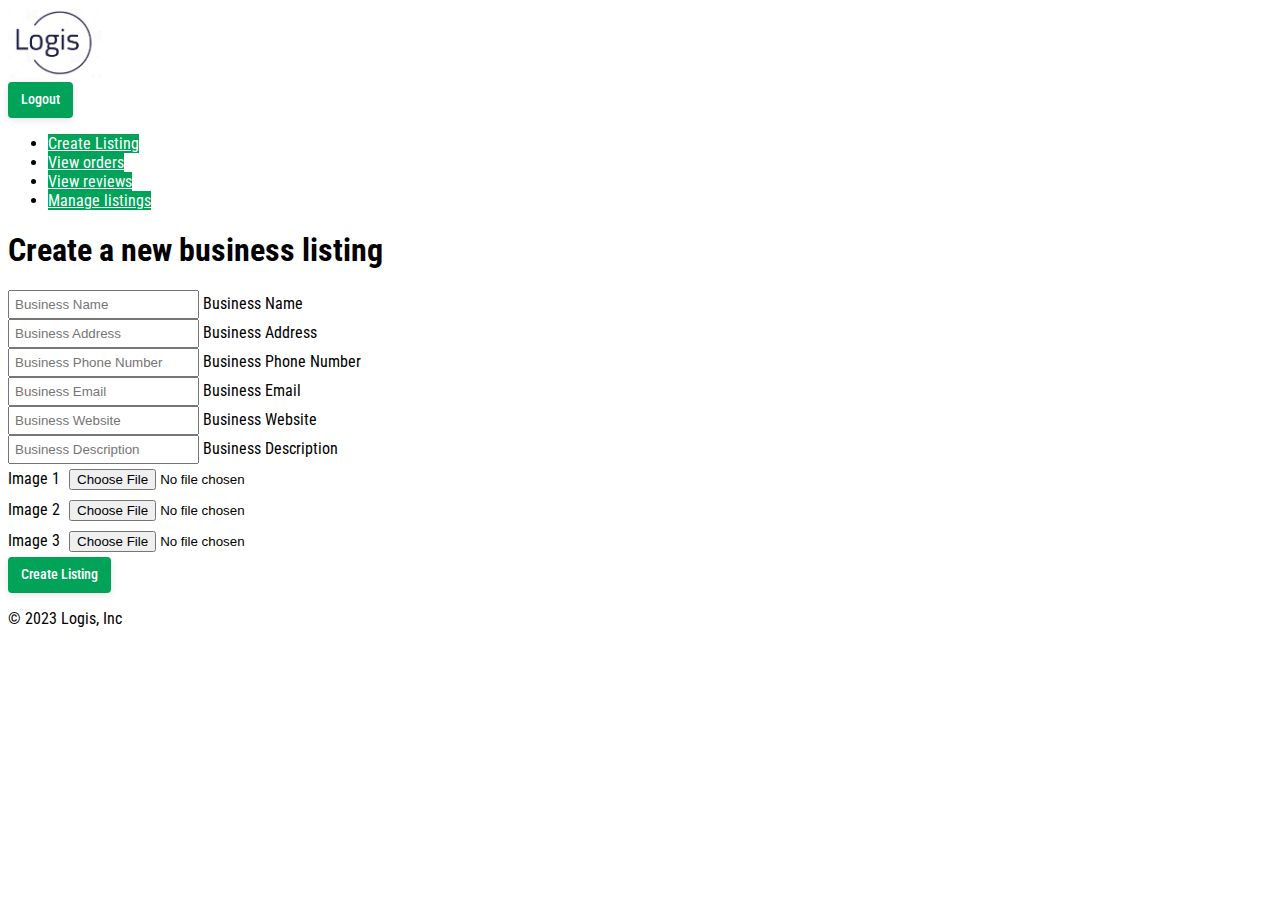
<file: site/owner.html>
<!doctype html>
<html lang="en">

<head>
  <meta charset="utf-8">
  <meta name="viewport" content="width=device-width, initial-scale=1">
  <title>Owner</title>
  <link href="https://cdn.jsdelivr.net/npm/bootstrap@5.3.0/dist/css/bootstrap.min.css" rel="stylesheet"
    integrity="sha384-9ndCyUaIbzAi2FUVXJi0CjmCapSmO7SnpJef0486qhLnuZ2cdeRhO02iuK6FUUVM" crossorigin="anonymous">
  <link rel="stylesheet" href="assets/vendor/simple-datatables/style.css">
  <link rel="stylesheet" href="assets/style.css">
</head>

<body>
  <div class="container">
    <header
      class="d-flex flex-wrap align-items-center justify-content-center justify-content-md-between py-3 mb-4 border-bottom">
      <div class="col-md-3 mb-2 mb-md-0">
        <!---png logo-->
                <a href="/" class="d-flex align-items-center col-md-3 mb-2 mb-md-0 text-dark text-decoration-none">
                    <img src="assets/logis.png" alt="logo" height="70" class="rounded-circle flex-shrink-0">
                </a>



      </div>
      <button type="button" class="btn btn-success" onclick="logout()">Logout</button>



    </header>
  </div>



  <main>
    <div class="container">
      <div class="row">
        <div class="col-md-4">
          <ul class="nav nav-pills flex-column mb-auto" id="navList">
            <li class="nav-item">
              <a href="#" class="nav-link a active">Create Listing</a>
            </li>
            <li>
              <a href="#" class="nav-link b">View orders</a>
            </li>
            <li>
              <a href="#" class="nav-link c">View reviews</a>
            </li>
            <li>
              <a href="#" class="nav-link d">Manage listings</a>
            </li>

          </ul>
        </div>

        <div class="col-md-8">

          <div class="container" id="createListingPage">
            <!--create listing form-->

            <div class="h-100 p-5 bg-body-tertiary border rounded-3">
              <form>

                <h1 class="h5 mb-3 fw-normal">Create a new business listing</h1>

                <div class="form-floating mb-3">
                  <input type="text" class="form-control" id="businessName" placeholder="Business Name">
                  <label for="businessName">Business Name</label>
                </div>

                <div class="form-floating mb-3">
                  <input type="text" class="form-control" id="businessAddress" placeholder="Business Address">
                  <label for="businessAddress">Business Address</label>
                </div>

                <div class="form-floating mb-3">
                  <input type="text" class="form-control" id="businessPhone" placeholder="Business Phone Number">
                  <label for="businessPhone">Business Phone Number</label>

                </div>

                <div class="form-floating mb-3">
                  <input type="text" class="form-control" id="businessEmail" placeholder="Business Email">
                  <label for="businessEmail">Business Email</label>

                </div>

                <div class="form-floating mb-3">
                  <input type="text" class="form-control" id="businessWebsite" placeholder="Business Website">
                  <label for="businessWebsite">Business Website</label>

                </div>

                <div class="form-floating mb-3">
                  <input type="text" class="form-control" id="businessDescription" placeholder="Business Description">
                  <label for="businessDescription">Business Description</label>

                </div>

                <div class="container">
                  <div class="row">
                    <div class="col-md-4">
                      <div class="mb-3">
                        <label for="image3" class="form-label">Image 1</label>
                        <input class="form-control form-control-sm" id="image1" type="file">
                      </div>
                    </div>
                    <div class="col-md-4">
                      <div class="mb-3">
                        <label for="image2" class="form-label">Image 2</label>
                        <input class="form-control form-control-sm" id="image2" type="file">
                      </div>
                    </div>
                    <div class="col-md-4">
                      <div class="mb-3">
                        <label for="image3" class="form-label">Image 3</label>
                        <input class="form-control form-control-sm" id="image3" type="file">
                      </div>
                    </div>
                  </div>
                </div>




                <input class="btn btn-success w-100" type="button" onclick="createListing()"
                  value="Create Listing"></input>
              </form>
            </div>


          </div>
          <div class="container" id="viewReviewsPage" style="display: none;">
            <div class="card">
              <div class="card-body">
                <input class="btn btn-success w-10 float-end" type="button" onclick="viewReviews()" value="Reload"></input>
                <h5 class="card-title">My reviews</h5>



                <!-- Default Table -->
                <table class="table">
                  <thead>
                    <tr>
                      <th scope="col">#</th>
                      <th scope="col">Rating</th>
                      <th scope="col">Message</th>


                    </tr>
                  </thead>
                  <tbody id="reviewsTable">

                  </tbody>
                </table>
                <!-- End Default Table Example -->
              </div>
            </div>


          </div>

          <div class="container" id="viewOrdersPage" style="display: none;">
            <div class="card">
              <div class="card-body">
                <input class="btn btn-success w-10 float-end" type="button" onclick="viewOrders()" value="Reload"></input>
                <h5 class="card-title">My messages</h5>



                <!-- Default Table -->
                <table class="table">
                  <thead>
                    <tr>
                      <th scope="col">#</th>
                      <th scope="col">Status</th>
                      <th scope="col">Created At</th>
                      <th scope="col">Message</th>


                    </tr>
                  </thead>
                  <tbody id="ordersTable">

                  </tbody>
                </table>
                <!-- End Default Table Example -->
              </div>
            </div>

          </div>

          <div class="container" id="viewListingsPage" style="display: none;">
            <div class="card">
              <div class="card-body">
                <input class="btn btn-success w-10 float-end" type="button" onclick="viewListings()" value="Reload"></input>
                <h5 class="card-title">My listings</h5>



                <!-- Default Table -->
                <table class="table">
                  <thead>
                    <tr>
                      <th scope="col">#</th>
                      <th scope="col">Name</th>
                      <th scope="col">Description</th>
                      <th scope="col">Phone</th>
                      <th scope="col">Address</th>
                      <th scope="col">Email</th>
                    </tr>
                  </thead>
                  <tbody id="listingsTable">

                  </tbody>
                </table>
                <!-- End Default Table Example -->
              </div>
            </div>

          </div>

        </div>
      </div>
    </div>


  </main>

    <footer class="footer py-3 my-4">
       
      <p class="text-center text-body-secondary">&copy; 2023 Logis, Inc
</p>
    </footer>

  <script src="https://cdn.jsdelivr.net/npm/bootstrap@5.3.0/dist/js/bootstrap.bundle.min.js"
    integrity="sha384-geWF76RCwLtnZ8qwWowPQNguL3RmwHVBC9FhGdlKrxdiJJigb/j/68SIy3Te4Bkz"
    crossorigin="anonymous"></script>
  <script src="assets/vendor/simple-datatables/simple-datatables.js"></script>

</body>

</html>


<script>

  url = 'http://172.31.42.73:8000/'

  let user = JSON.parse(localStorage.getItem("user"));
  console.log(user);


  // Get the navigation items
  const navItems = document.querySelectorAll("#navList .nav-link");
  const createListingPage = document.getElementById("createListingPage");
  const viewOrdersPage = document.getElementById("viewOrdersPage");
  const viewReviewsPage = document.getElementById("viewReviewsPage");
  const viewListingsPage = document.getElementById("viewListingsPage");

  // Add click event listener to each navigation item
  navItems.forEach((item) => {
    item.addEventListener("click", (event) => {
      // Remove active class from all navigation items
      navItems.forEach((navItem) => {
        navItem.classList.remove("active");
      });

      // Add active class to the clicked navigation item
      event.target.classList.add("active");

      // Hide all containers
      createListingPage.style.display = "none";
      viewOrdersPage.style.display = "none";
      viewReviewsPage.style.display = "none";
      viewListingsPage.style.display = "none";

      // Show the container corresponding to the clicked navigation item
      if (event.target.classList.contains("a")) {
        createListingPage.style.display = "block";
      } else if (event.target.classList.contains("b")) {
        viewOrdersPage.style.display = "block";
      } else if (event.target.classList.contains("c")) {
        viewReviewsPage.style.display = "block";
      } else if (event.target.classList.contains("d")) {
        viewListingsPage.style.display = "block";
      }
    });
  });


  function createListing() {

    // Retrieve input field values
    const businessName = document.getElementById("businessName").value;
    const businessAddress = document.getElementById("businessAddress").value;
    const businessPhone = document.getElementById("businessPhone").value;
    const businessEmail = document.getElementById("businessEmail").value;
    const businessWebsite = document.getElementById("businessWebsite").value;
    const businessDescription = document.getElementById("businessDescription").value;
    const image1 = document.getElementById("image1");
    const image2 = document.getElementById("image2");
    const image3 = document.getElementById("image3");



    const image1name = image1.value.split("\\").pop();
    const image2name = image2.value.split("\\").pop();
    const image3name = image3.value.split("\\").pop();

    // if any of the fields are empty alert the user and exit the function

    if (businessName == "" || businessAddress == "" || businessPhone == "" || businessEmail == "" || businessWebsite == "" || businessDescription == "") {
      alert("Please fill out all fields")
      // exit the function
      return
    }



    // if all three images are not provided alert the user and exit the function
    if (image1name == "" || image2name == "" || image3name == "") {
      alert("Please provide all three images")
      // exit the function
      return

    }

    uploadImage(image1.files[0], image1name)
    uploadImage(image2.files[0], image2name)
    uploadImage(image3.files[0], image3name)

    var requestOptions = {
      method: 'GET',
      redirect: 'follow'
    };



    fetch(url + "uuid?num=" + 4, requestOptions)
      .then(response => response.text())
      .then(result => {
        console.log(result)

        uuids = JSON.parse(result)







        var requestOptions = {
          method: 'GET',
          body: raw,
          redirect: 'follow'
        };


        var myHeaders = new Headers();
        myHeaders.append("Content-Type", "application/json");

        var raw = JSON.stringify({
          "id": uuids[0],
          "ownerId": user.id,
          "name": businessName,
          "description": businessDescription,
          "phone": businessPhone,
          "address": businessAddress,
          "email": businessEmail,
          "images": [
            {
              "id": uuids[1],
              "url": image1name
            },
            {
              "id": uuids[2],
              "url": image2name
            },
            {
              "id": uuids[3],
              "url": image3name
            }
          ]
        });

        console.log(raw);
        var requestOptions = {
          method: 'POST',
          headers: myHeaders,
          body: raw,
          redirect: 'follow'
        };
        fetch("http://172.31.42.73:8000/listings", requestOptions)
          .then(response => response.text())
          .then(result => {
            console.log(result)
            alert("Listing created successfully")
            //reload
            location.reload();
          })
          .catch(error => console.log('error', error));

      })
      .catch(error => console.log('error', error));




    function uploadImage(imageData, imageName) {

      var myHeaders = new Headers();
      myHeaders.append("Image-Name", imageName);
      myHeaders.append("Content-Type", "image/jpeg");

      var file = imageData;

      var requestOptions = {
        method: 'POST',
        headers: myHeaders,
        body: file,
        redirect: 'follow'
      };

      fetch("http://172.31.42.73:7000/images", requestOptions)
        .then(response => response.text())
        .then(result => console.log(result))
        .catch(error => console.log('error', error));


    }


  }

  function viewListings() {

    var requestOptions = {
      method: 'GET',
      redirect: 'follow'
    };

    fetch(url + `listings?owner_id=${user.id}`, requestOptions)
      .then(response => response.text())
      .then(result => {
        console.log(result)
        listings = JSON.parse(result)
        console.log(listings)

        var table = document.getElementById("listingsTable");
        table.innerHTML = ""
        listings.forEach((listing, index) => {
          var row = table.insertRow(-1);
          var cell1 = row.insertCell(0);
          var cell2 = row.insertCell(1);
          var cell3 = row.insertCell(2);
          var cell4 = row.insertCell(3);
          var cell5 = row.insertCell(4);
          var cell6 = row.insertCell(5);

          cell1.innerHTML = index + 1;
          cell2.innerHTML = listing.name;
          cell3.innerHTML = listing.description;
          cell4.innerHTML = listing.phone;
          cell5.innerHTML = listing.address;
          cell6.innerHTML = listing.email;







        });

      })
      .catch(error => console.log('error', error));
  }




  function viewOrders() {

    var requestOptions = {
      method: 'GET',
      redirect: 'follow'
    };

    fetch(url + `orders?owner_id=${user.id}`, requestOptions)
      .then(response => response.text())
      .then(result => {
        console.log(result)
        orders = JSON.parse(result)
        console.log(orders)

        var table = document.getElementById("ordersTable");
        table.innerHTML = ""
        orders.forEach((order, index) => {
          var row = table.insertRow(-1);
          var cell1 = row.insertCell(0);
          var cell2 = row.insertCell(1);
          var cell3 = row.insertCell(2);
          var cell4 = row.insertCell(3);

          cell1.innerHTML = index;
          cell2.innerHTML = order.status;
          cell3.innerHTML = order.createdAt;
          cell4.innerHTML = order.message;

        });

      })
      .catch(error => console.log('error', error));
  }

  function viewReviews() {

    var requestOptions = {
      method: 'GET',
      redirect: 'follow'
    };

    fetch(url + `reviews?owner_id=${user.id}`, requestOptions)
      .then(response => response.text())
      .then(result => {
        console.log(result)
        reviews = JSON.parse(result)
        console.log(reviews)

        var table = document.getElementById("reviewsTable");
        table.innerHTML = ""
        reviews.forEach((review, index) => {
          var row = table.insertRow(-1);
          var cell1 = row.insertCell(0);
          var cell2 = row.insertCell(1);
          var cell3 = row.insertCell(2);
          var cell4 = row.insertCell(3);

          cell1.innerHTML = index;
          cell2.innerHTML = review.rating;
          cell3.innerHTML = review.message;


        });

      })
      .catch(error => console.log('error', error));
  }


  viewListings()
  viewOrders()
  viewReviews()

  function logout() {
    localStorage.removeItem("user")
    window.location.href = "index.html"
  }
</script>
</file>
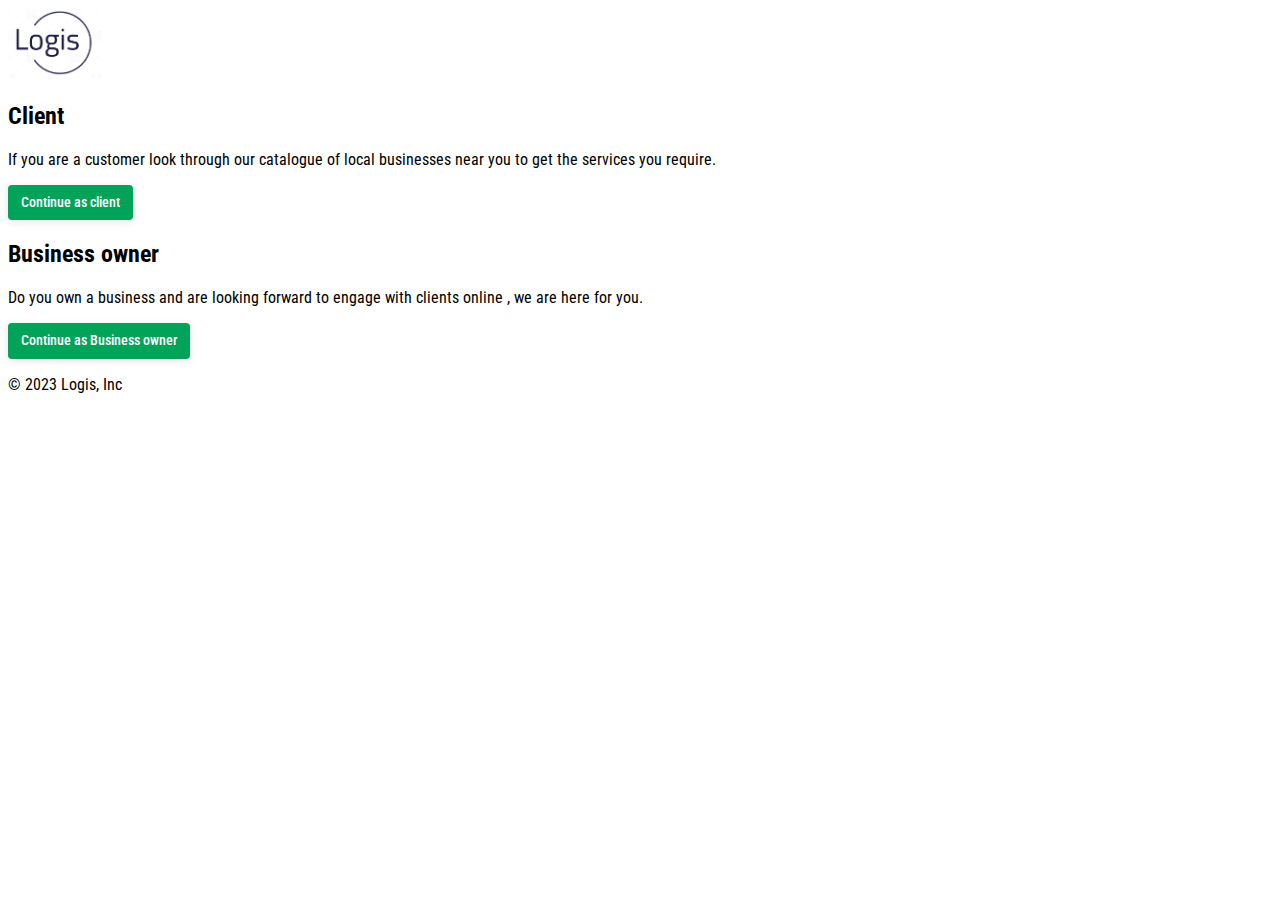
<file: site/roles.html>
<!doctype html>
<html lang="en">

<head>
  <meta charset="utf-8">
  <meta name="viewport" content="width=device-width, initial-scale=1">
  <title>Bootstrap demo</title>
  <link href="https://cdn.jsdelivr.net/npm/bootstrap@5.3.0/dist/css/bootstrap.min.css" rel="stylesheet"
    integrity="sha384-9ndCyUaIbzAi2FUVXJi0CjmCapSmO7SnpJef0486qhLnuZ2cdeRhO02iuK6FUUVM" crossorigin="anonymous">
    <link rel="stylesheet" href="assets/style.css">

</head>

<body>
  <div class="container">
    <header
      class="d-flex flex-wrap align-items-center justify-content-center justify-content-md-between py-3 mb-4 border-bottom">
      <div class="col-md-3 mb-2 mb-md-0">
        <!---png logo-->
                <a href="/" class="d-flex align-items-center col-md-3 mb-2 mb-md-0 text-dark text-decoration-none">
                    <img src="assets/logis.png" alt="logo" height="70" class="rounded-circle flex-shrink-0">
                </a>



      </div>



    </header>
  </div>


  <main>
    <div class="container py-4">



      <div class="row align-items-md-stretch">
        <div class="col-md-6">
          <div class="h-100 p-5 text-bg-dark rounded-3">
            <h2>Client</h2>
            <p>If you are a customer look through our catalogue of local businesses near you to get the services you require.</p>
            <button class="btn btn-outline-light" type="button" onclick="openAccounts('client')">Continue as client</button>
          </div>
        </div>
        <div class="col-md-6">
          <div class="h-100 p-5 bg-body-tertiary border rounded-3">
            <h2>Business owner</h2>
            <p>Do you own a business and are looking forward to engage with clients online , we are here for you.</p>
            <button class="btn btn-success" type="button" onclick="openAccounts('owner')"> Continue as Business owner</button>
          </div>
        </div>
      </div>

      
    </div>
  </main>

    <footer class="py-3 my-4">
       
      <p class="text-center text-body-secondary">&copy; 2023 Logis, Inc
</p>
    </footer>
  <script src="https://cdn.jsdelivr.net/npm/bootstrap@5.3.0/dist/js/bootstrap.bundle.min.js"
    integrity="sha384-geWF76RCwLtnZ8qwWowPQNguL3RmwHVBC9FhGdlKrxdiJJigb/j/68SIy3Te4Bkz"
    crossorigin="anonymous"></script>
</body>

</html>

<script>
  // open login page

  const openAccounts = (role) => {
    window.location.href = "accounts.html";

    // set role in local storage
    localStorage.setItem("role", role);

  
  }

  // open register page
</script>
</file>
<file: site/assets/style.css>
@import url('https://fonts.googleapis.com/css2?family=Roboto+Condensed&display=swap');


body {
  position: relative;
  min-height: 100vh;
  font-family: 'Roboto Condensed', sans-serif;
}


.nav-pills .nav-link {
  color: rgb(255, 255, 255);
  background-color: rgb(1, 163, 89) !important;
}


.btn {
  -webkit-tap-highlight-color: transparent;
  --blue: #007bff;
  --indigo: #6610f2;
  --purple: #6f42c1;
  --pink: #e83e8c;
  --red: #dc3545;
  --orange: #fd7e14;
  --yellow: #ffc107;
  --green: #28a745;
  --teal: #20c997;
  --cyan: #17a2b8;
  --white: #fff;
  --gray: #a9a9a9;
  --gray-dark: #3c3c3c;
  --primary: #434343;
  --secondary: #a9a9a9;
  --success: #0c9;
  --info: #19b5fe;
  --warning: #f7bc06;
  --danger: #f2545b;
  --light: #f9f9f9;
  --dark: #3f3f3f;
  --breakpoint-xs: 0;
  --breakpoint-sm: 576px;
  --breakpoint-md: 768px;
  --breakpoint-lg: 992px;
  --breakpoint-xl: 1200px;
  --breakpoint-xxl: 1600px;
  --breakpoint-xxxl: 1900px;
  --font-family-sans-serif: 'Roboto', -apple-system, BlinkMacSystemFont, 'Segoe UI', Roboto, 'Helvetica Neue', Arial, sans-serif, 'Apple Color Emoji', 'Segoe UI Emoji', 'Segoe UI Symbol';
  --font-family-monospace: SFMono-Regular, Menlo, Monaco, Consolas, 'Liberation Mono', 'Courier New', monospace;
  -webkit-font-smoothing: antialiased;
  -webkit-text-size-adjust: 100%;
  word-wrap: break-word;
  box-sizing: border-box;
  font-family: inherit;
  margin: 0;
  overflow: visible;
  text-transform: none;
  -webkit-appearance: button;
  font-size: .9rem;
  font-weight: 500;
  line-height: 1.5;
  display: inline-block;
  padding: .375rem .75rem;
  user-select: none;
  transition: color .15s ease-in-out, background-color .15s ease-in-out, border-color .15s ease-in-out, box-shadow .15s ease-in-out;
  text-align: center;
  vertical-align: middle;
  border: 1px solid transparent;
  border-radius: .25rem;
  box-shadow: 0 2px 8px 0 rgba(0, 0, 0, .1);
  cursor: pointer;
  color: rgb(255, 255, 255);
  background-color: rgb(1, 163, 89);
}



#searchResultsContainer {
  width: 25vw;
}

.card-img-top {
  /* shrink image to fit height*/
  height: 30vh;
}

.form-control {
  padding: 5px;
}

.footer-stick {
  position: fixed;
  bottom: 0;
  width: 100%;
}
</file>
<file: site/assets/vendor/simple-datatables/style.css>
.datatable-wrapper.no-header .datatable-container {
	border-top: 1px solid #d9d9d9;
}

.datatable-wrapper.no-footer .datatable-container {
	border-bottom: 1px solid #d9d9d9;
}

.datatable-top,
.datatable-bottom {
	padding: 8px 10px;
}

.datatable-top > nav:first-child,
.datatable-top > div:first-child,
.datatable-bottom > nav:first-child,
.datatable-bottom > div:first-child {
	float: left;
}

.datatable-top > nav:last-child,
.datatable-top > div:last-child,
.datatable-bottom > nav:last-child,
.datatable-bottom > div:last-child {
	float: right;
}

.datatable-selector {
	padding: 6px;
}

.datatable-input {
	padding: 6px 12px;
}

.datatable-info {
	margin: 7px 0;
}

/* PAGER */
.datatable-pagination ul {
	margin: 0;
	padding-left: 0;
}

.datatable-pagination li {
	list-style: none;
	float: left;
}

.datatable-pagination li.datatable-hidden {
    visibility: hidden;
}

.datatable-pagination a {
	border: 1px solid transparent;
	float: left;
	margin-left: 2px;
	padding: 6px 12px;
	position: relative;
	text-decoration: none;
	color: #333;
    cursor: pointer;
}

.datatable-pagination a:hover {
	background-color: #d9d9d9;
}

.datatable-pagination .datatable-active a,
.datatable-pagination .datatable-active a:focus,
.datatable-pagination .datatable-active a:hover {
	background-color: #d9d9d9;
	cursor: default;
}

.datatable-pagination .datatable-ellipsis a,
.datatable-pagination .datatable-disabled a,
.datatable-pagination .datatable-disabled a:focus,
.datatable-pagination .datatable-disabled a:hover {
    pointer-events: none;
    cursor: default;
}

.datatable-pagination .datatable-disabled a,
.datatable-pagination .datatable-disabled a:focus,
.datatable-pagination .datatable-disabled a:hover {
	cursor: not-allowed;
	opacity: 0.4;
}

.datatable-pagination .datatable-pagination a {
	font-weight: bold;
}

/* TABLE */
.datatable-table {
	max-width: 100%;
	width: 100%;
	border-spacing: 0;
	border-collapse: separate;
}

.datatable-table > tbody > tr > td,
.datatable-table > tbody > tr > th,
.datatable-table > tfoot > tr > td,
.datatable-table > tfoot > tr > th,
.datatable-table > thead > tr > td,
.datatable-table > thead > tr > th {
	vertical-align: top;
	padding: 8px 10px;
}

.datatable-table > thead > tr > th {
	vertical-align: bottom;
	text-align: left;
	border-bottom: 1px solid #d9d9d9;
}

.datatable-table > tfoot > tr > th {
	vertical-align: bottom;
	text-align: left;
	border-top: 1px solid #d9d9d9;
}

.datatable-table th {
	vertical-align: bottom;
	text-align: left;
}

.datatable-table th a {
	text-decoration: none;
	color: inherit;
}

.datatable-sorter, .datatable-filter {
	display: inline-block;
	height: 100%;
	position: relative;
	width: 100%;
}

.datatable-sorter::before,
.datatable-sorter::after {
	content: "";
	height: 0;
	width: 0;
	position: absolute;
	right: 4px;
	border-left: 4px solid transparent;
	border-right: 4px solid transparent;
	opacity: 0.2;
}


.datatable-sorter::before {
	border-top: 4px solid #000;
	bottom: 0px;
}

.datatable-sorter::after {
	border-bottom: 4px solid #000;
	border-top: 4px solid transparent;
	top: 0px;
}

.datatable-ascending .datatable-sorter::after,
.datatable-descending .datatable-sorter::before,
.datatable-ascending .datatable-filter::after,
.datatable-descending .datatable-filter::before {
	opacity: 0.6;
}

.datatable-filter::before {
    content: "";
    position: absolute;
    right: 4px;
    opacity: 0.2;
    width: 0;
    height: 0;
    border-left: 7px solid transparent;
    border-right: 7px solid transparent;
	border-radius: 50%;
    border-top: 10px solid #000;
    top: 25%;
}

.datatable-filter-active .datatable-filter::before {
    opacity: 0.6;
}

.datatable-empty {
	text-align: center;
}

.datatable-top::after, .datatable-bottom::after {
	clear: both;
	content: " ";
	display: table;
}

table.datatable-table:focus tr.datatable-cursor > td:first-child {
	border-left: 3px blue solid;
}

table.datatable-table:focus {
	outline: solid 1px black;
    outline-offset: -1px;
}
</file>
